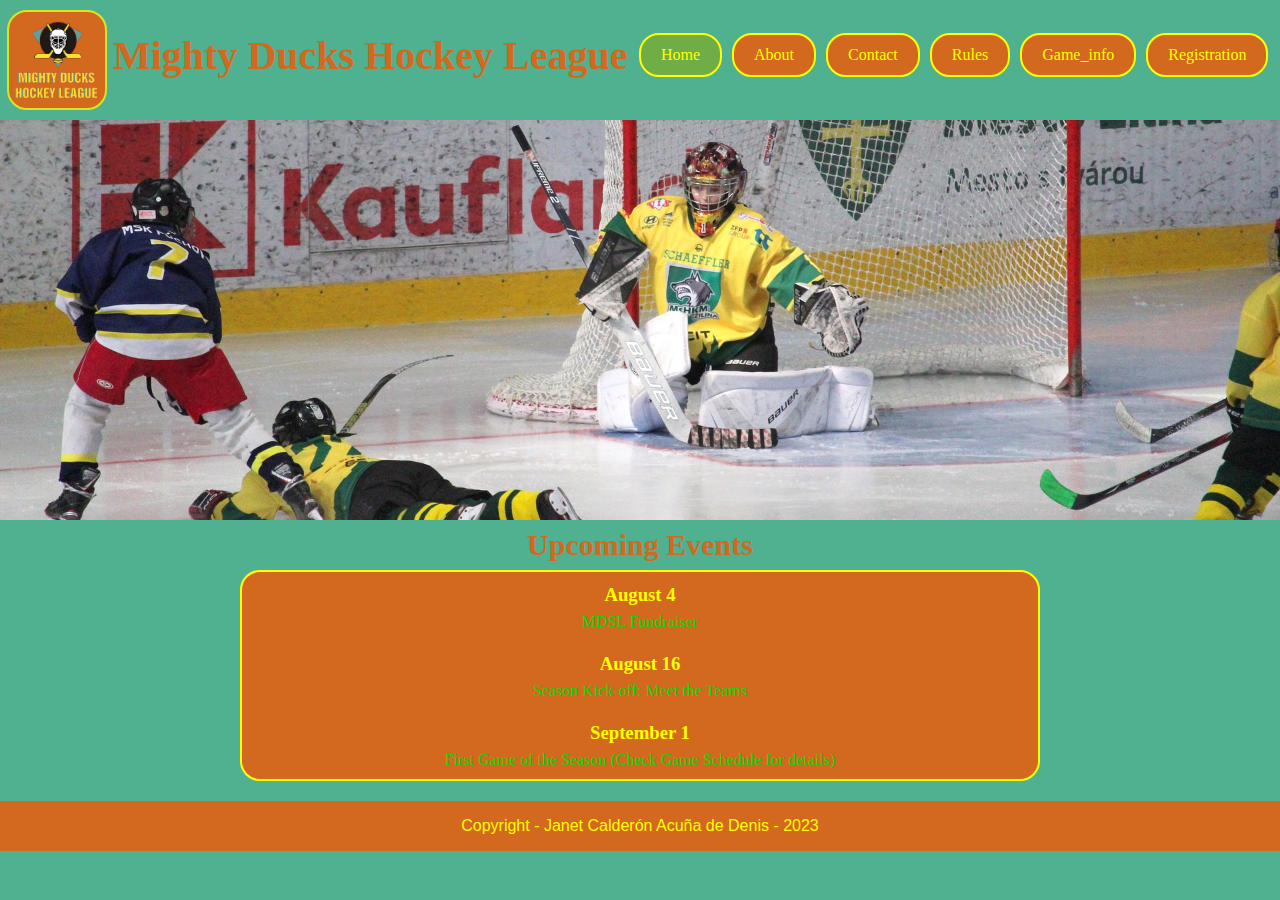
<file: index.html>
<!DOCTYPE html>
<html lang="en">

<head>
    <meta charset="UTF-8">
    <meta http-equiv="X-UA-Compatible" content="IE=edge">
    <meta name="viewport" content="width=device-width, initial-scale=1.0">
    <link href="https://cdn.jsdelivr.net/npm/bootstrap@5.3.0-alpha1/dist/css/bootstrap.min.css" rel="stylesheet" integrity="sha384-GLhlTQ8iRABdZLl6O3oVMWSktQOp6b7In1Zl3/Jr59b6EGGoI1aFkw7cmDA6j6gD" crossorigin="anonymous">
    <link rel="stylesheet" href="styles/stylepropio.css">
    <title>Home</title>
</head>

<body>
    <header>
        <nav>
            <figure>
                <img class="logo" src="./img/Logo_Mighty_ducks-01.png" alt="logo">
            </figure>
            <h1>Mighty Ducks Hockey League</h1>
            <div class="viñeta">
                <a class="active home" href="#">Home</a>
                <a class="about" href="./about.html">About</a>
                <a class="contact" href="./contact.html">Contact</a>
                <a class="rules" href="./rules.html">Rules</a>
                <a class="game" href="game_info.html">Game_info</a>
                <a class="registration" href="./registration.html">Registration</a>
            </div>
        </nav>
    </header>
    <figure class="banner">
    </figure>
    <main>
        <section>
            <h2 class="h2cont">Upcoming Events</h2>
            <div class="contenido">
                <h3 class="cont">August 4</h3>
                <p class="pcont">MDSL Fundraiser</p>

                <h3 class="cont">August 16</h3>
                <p class="pcont">Season Kick-off: Meet the Teams</p>

                <h3 class="cont">September 1</h3>
                <p class="pcont">First Game of the Season (Check Game Schedule for details)</p>
            </div>
        </section>
    </main>
    <footer>
        <div>
            <p> Copyright - Janet Calderón Acuña de Denis - 2023</p>
        </div>
    </footer>
    <script src="https://cdn.jsdelivr.net/npm/bootstrap@5.3.0-alpha1/dist/js/bootstrap.bundle.min.js" integrity="sha384-w76AqPfDkMBDXo30jS1Sgez6pr3x5MlQ1ZAGC+nuZB+EYdgRZgiwxhTBTkF7CXvN" crossorigin="anonymous"></script>
</body>

</html>
</file>
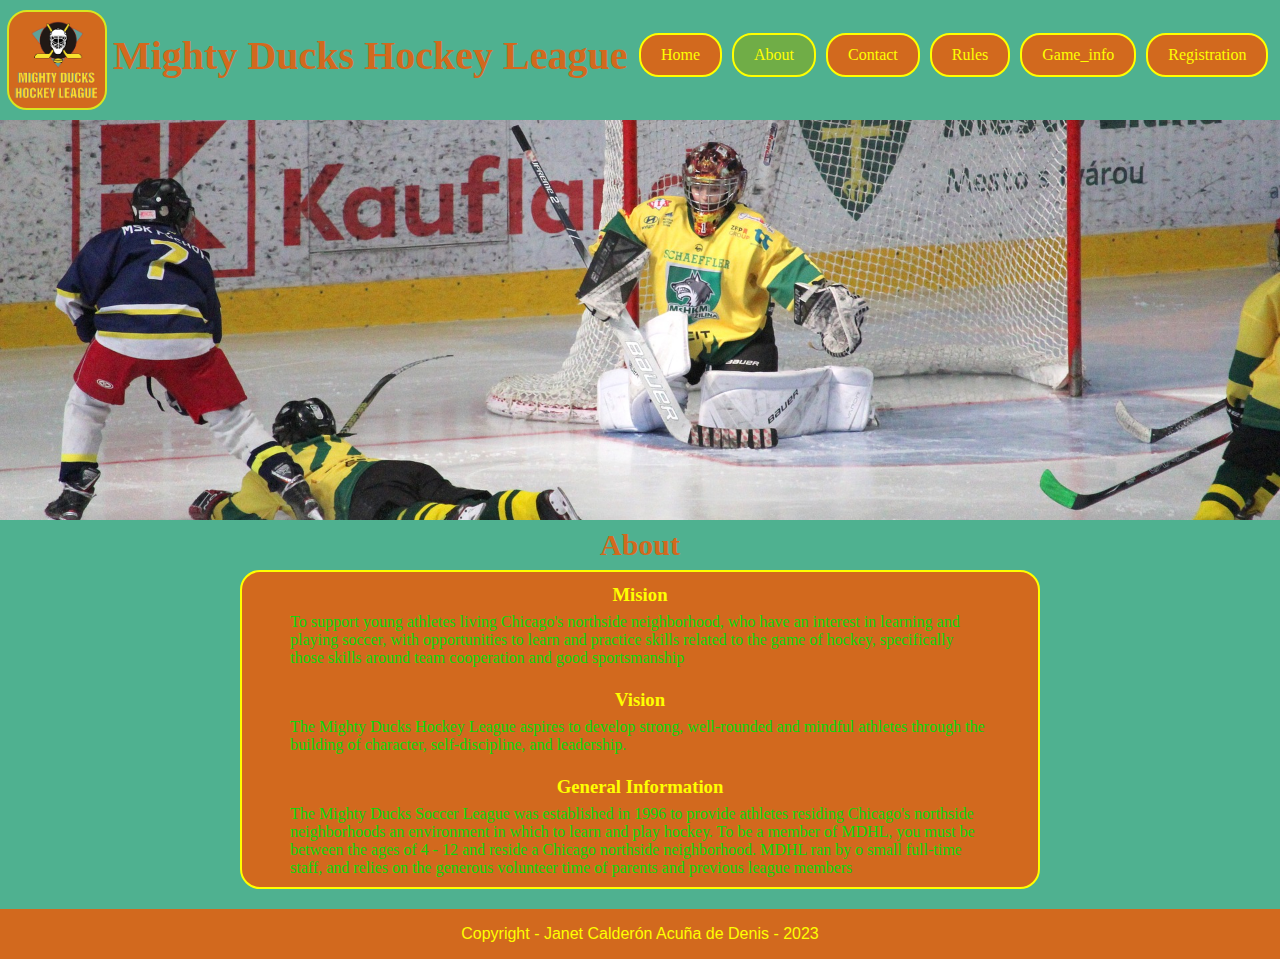
<file: about.html>
<!DOCTYPE html>
<html lang="en">

<head>
    <meta charset="UTF-8">
    <meta http-equiv="X-UA-Compatible" content="IE=edge">
    <meta name="viewport" content="width=device-width, initial-scale=1.0">
    <link href="https://cdn.jsdelivr.net/npm/bootstrap@5.3.0-alpha1/dist/css/bootstrap.min.css" rel="stylesheet" integrity="sha384-GLhlTQ8iRABdZLl6O3oVMWSktQOp6b7In1Zl3/Jr59b6EGGoI1aFkw7cmDA6j6gD" crossorigin="anonymous">
    <link rel="stylesheet" href="./styles/stylepropio.css">
    <title>About</title>
</head>

<body>
    <header>
        <nav>
            <figure>
                <img class="logo" src="./img/Logo_Mighty_ducks-01.png" alt="logo">
            </figure>
            <h1>Mighty Ducks Hockey League</h1>
            <div class="viñeta">
                <a class="home" href="./index.html">Home</a>
                <a class="active about" href="#">About</a>
                <a class="contact" href="./contact.html">Contact</a>
                <a class="rules" href="./rules.html">Rules</a>
                <a class="game" href="game_info.html">Game_info</a>
                <a class="registration" href="./registration.html">Registration</a>
            </div>
        </nav>
    </header>
    <figure class="banner">
    </figure>
    <main>
        <section>
            <h2 class="h2cont">About</h2>
            <div class="contenido2">
                <h3 class="cont2">Mision</h3>
                <p class="pcont2">To support young athletes living Chicago's northside neighborhood, who have an
                    interest in
                    learning and playing soccer, with opportunities to learn and practice skills related to the game of
                    hockey, specifically those skills around team cooperation and good sportsmanship</p>
                <h3 class="cont2">Vision</h3>
                <p class="pcont2">The Mighty Ducks Hockey League aspires to develop strong, well-rounded and mindful
                    athletes
                    through the building of character, self-discipline, and leadership.</p>
                <h3 class="cont2">General Information</h3>
                <p class="pcont2">The Mighty Ducks Soccer League was established in 1996 to provide athletes residing
                    Chicago's northside neighborhoods an environment in which to learn and play hockey. To be a
                    member of MDHL, you must be between the ages of 4 - 12 and reside a Chicago northside
                    neighborhood. MDHL ran by o small full-time staff, and relies on the generous volunteer time of
                    parents and previous league members</p>
            </div>
        </section>
    </main>
    <footer>
        <div>
            <p> Copyright - Janet Calderón Acuña de Denis - 2023</p>
        </div>
    </footer>
    <script src="https://cdn.jsdelivr.net/npm/bootstrap@5.3.0-alpha1/dist/js/bootstrap.bundle.min.js" integrity="sha384-w76AqPfDkMBDXo30jS1Sgez6pr3x5MlQ1ZAGC+nuZB+EYdgRZgiwxhTBTkF7CXvN" crossorigin="anonymous"></script>
</body>

</html>
</file>
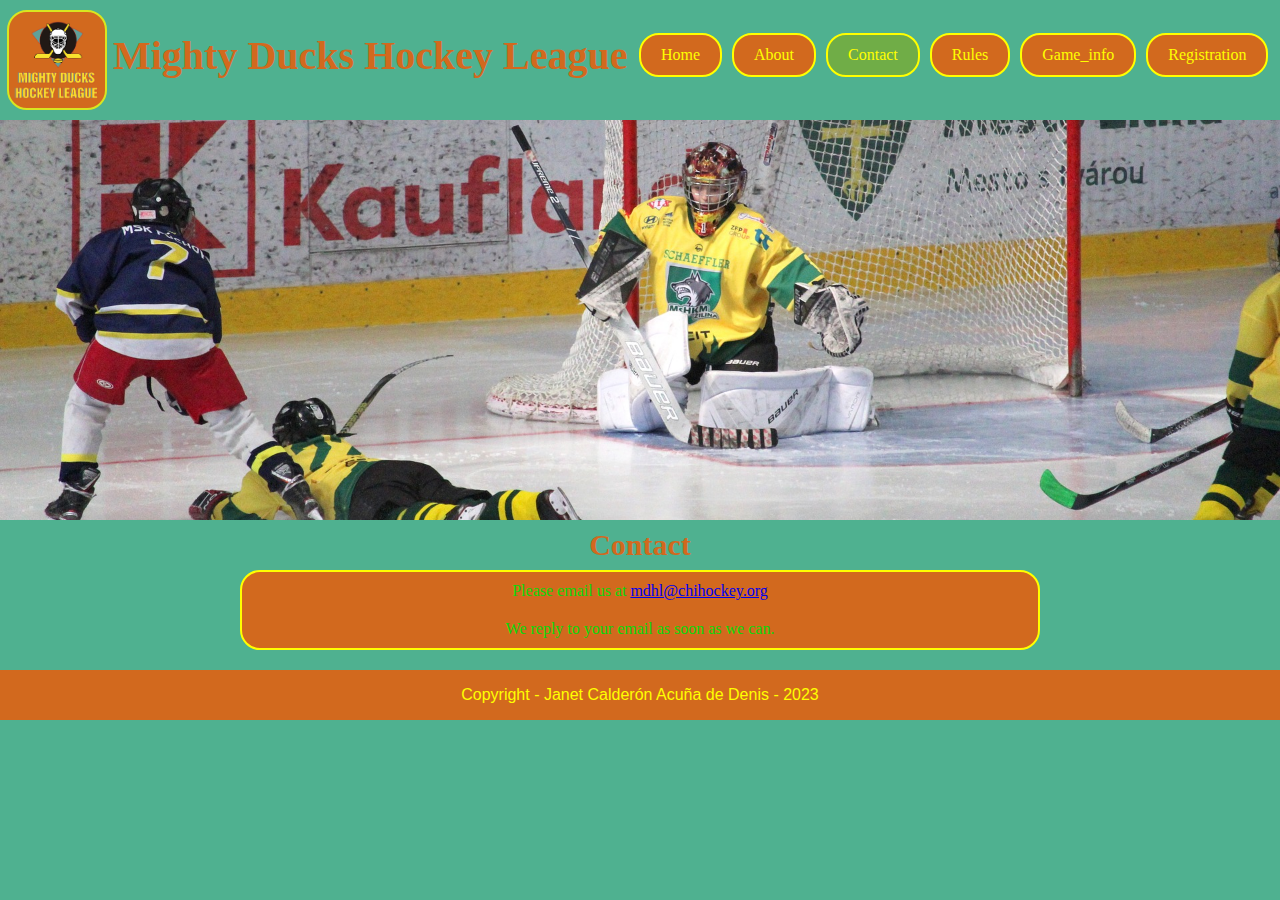
<file: contact.html>
<!DOCTYPE html>
<html lang="en">

<head>
    <meta charset="UTF-8">
    <meta http-equiv="X-UA-Compatible" content="IE=edge">
    <meta name="viewport" content="width=device-width, initial-scale=1.0">
    <link href="https://cdn.jsdelivr.net/npm/bootstrap@5.3.0-alpha1/dist/css/bootstrap.min.css" rel="stylesheet" integrity="sha384-GLhlTQ8iRABdZLl6O3oVMWSktQOp6b7In1Zl3/Jr59b6EGGoI1aFkw7cmDA6j6gD" crossorigin="anonymous">
    <link rel="stylesheet" href="./styles/stylepropio.css">
    <title>Contact</title>
</head>

<body>
    <header>
        <nav>
            <figure>
                <img class="logo" src="./img/Logo_Mighty_ducks-01.png" alt="logo">
            </figure>
            <h1>Mighty Ducks Hockey League</h1>
            <div class="viñeta">
                <a class="home" href="./index.html">Home</a>
                <a class="about" href="./about.html">About</a>
                <a class="active contact" href="#">Contact</a>
                <a class="rules" href="./rules.html">Rules</a>
                <a class="game" href="game_info.html">Game_info</a>
                <a class="registration" href="./registration.html">Registration</a>
            </div>
        </nav>
    </header>
    <figure class="banner">
    </figure>
    <main>
        <section>
            <h2 class="h2cont">Contact</h2>
            <div class="contenido3">
                <p class="pcont3">Please email us at <a class="email" href="mdhl@chihockey.org"> mdhl@chihockey.org</a>
                </p>
                <p class="pcont3">We reply to your email as soon as we can.</p>
            </div>
        </section>
    </main>
    <footer>
        <div>
            <p> Copyright - Janet Calderón Acuña de Denis - 2023</p>
        </div>
    </footer>
    <script src="https://cdn.jsdelivr.net/npm/bootstrap@5.3.0-alpha1/dist/js/bootstrap.bundle.min.js" integrity="sha384-w76AqPfDkMBDXo30jS1Sgez6pr3x5MlQ1ZAGC+nuZB+EYdgRZgiwxhTBTkF7CXvN" crossorigin="anonymous"></script>
</body>

</html>
</file>
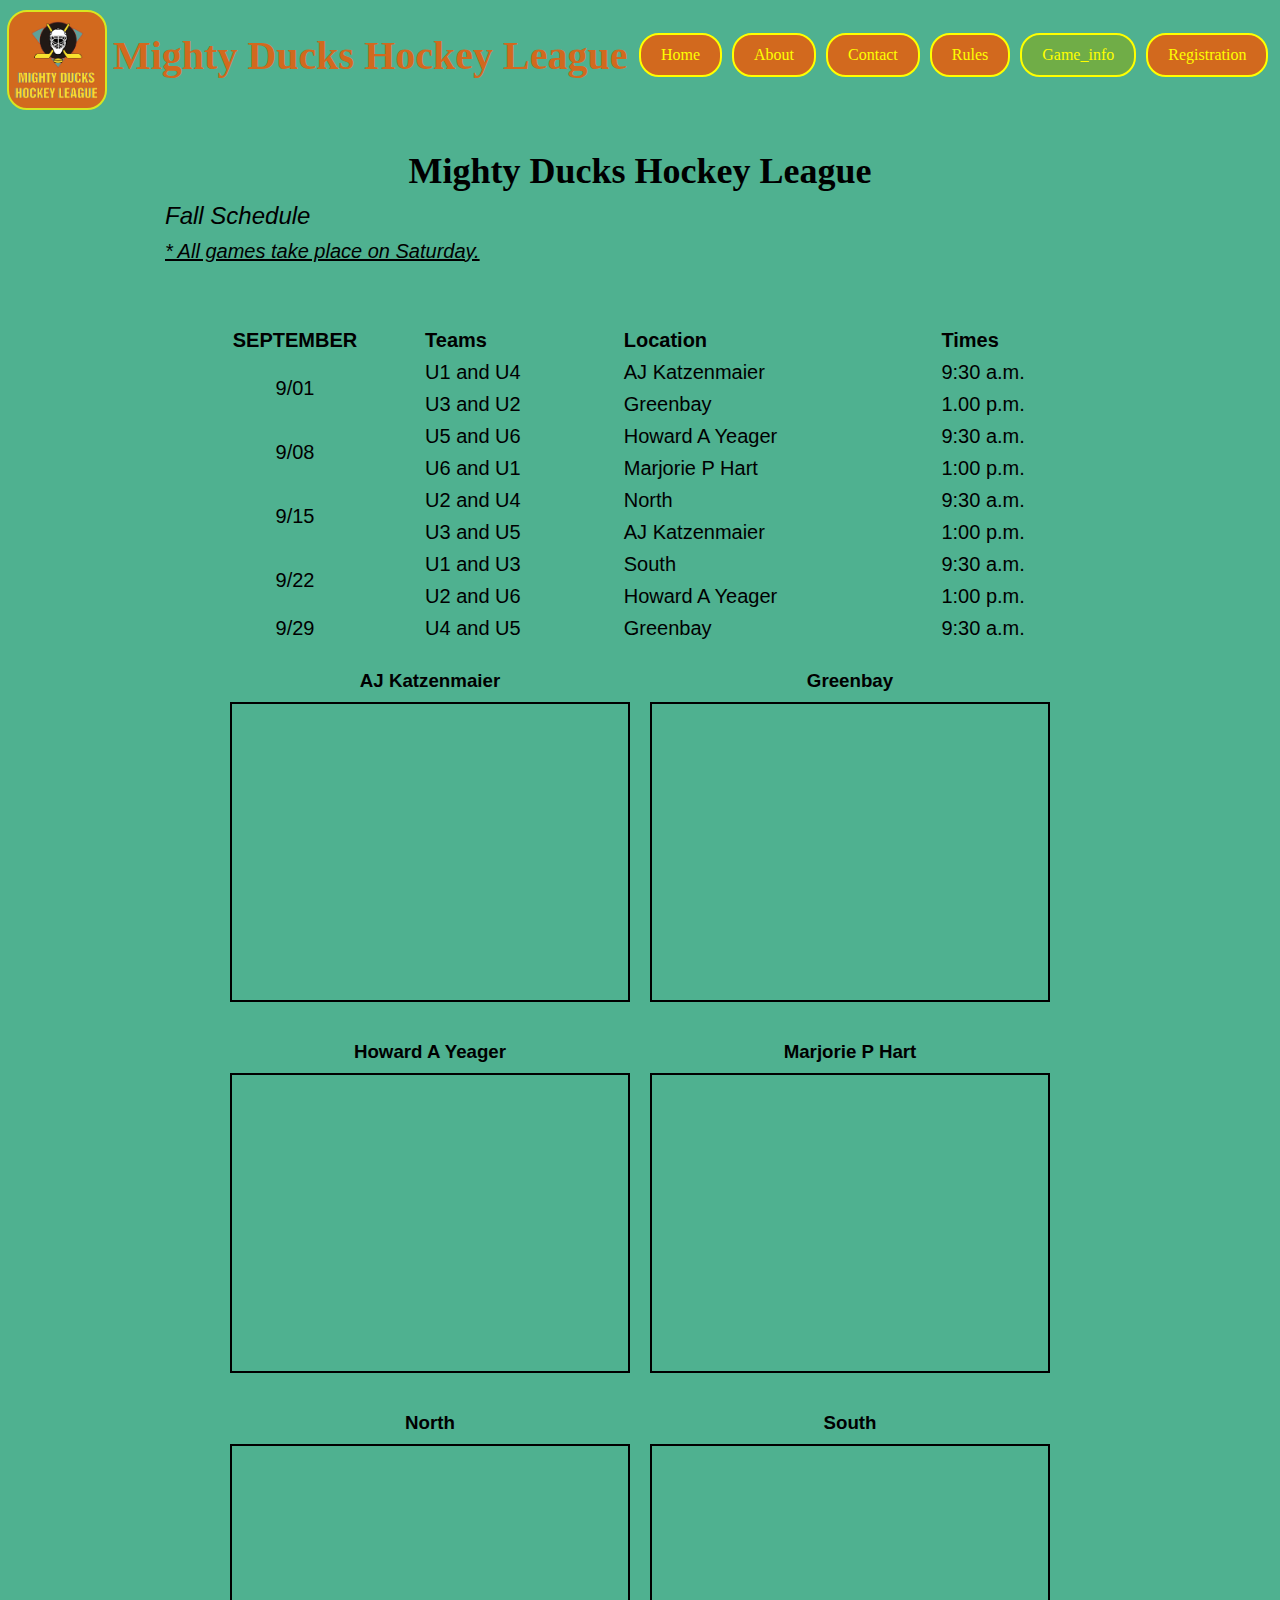
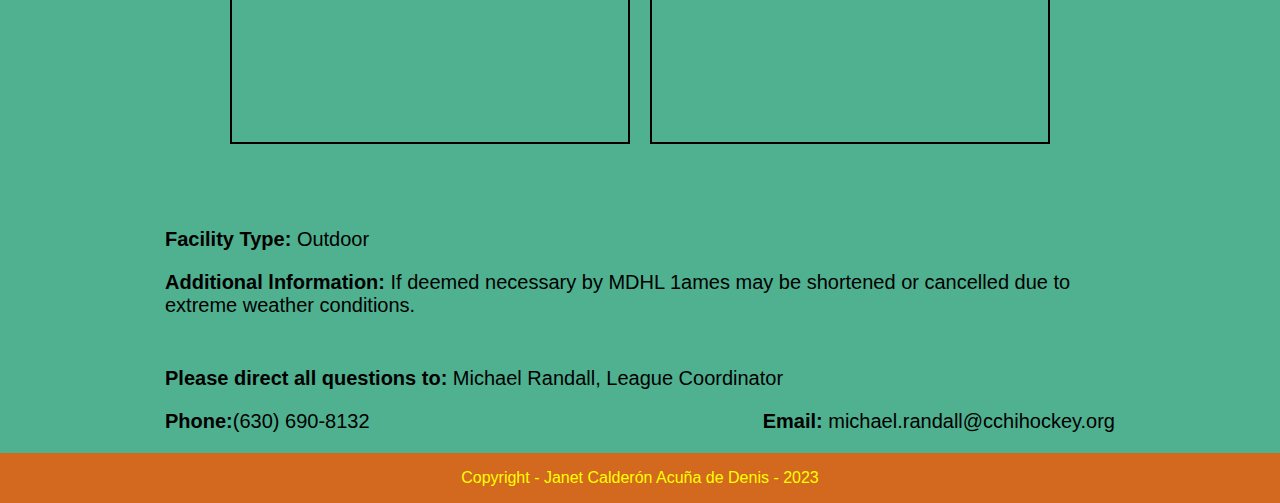
<file: game_info.html>
<!DOCTYPE html>
<html lang="en">

<head>
    <meta charset="UTF-8">
    <meta http-equiv="X-UA-Compatible" content="IE=edge">
    <meta name="viewport" content="width=device-width, initial-scale=1.0">
    <link href="https://cdn.jsdelivr.net/npm/bootstrap@5.3.0-alpha1/dist/css/bootstrap.min.css" rel="stylesheet"
        integrity="sha384-GLhlTQ8iRABdZLl6O3oVMWSktQOp6b7In1Zl3/Jr59b6EGGoI1aFkw7cmDA6j6gD" crossorigin="anonymous">
    <link rel="stylesheet" href="./styles/stylepropio.css">
    <title>Game Information</title>
</head>

<body>
    <header>
        <nav>
            <figure>
                <img class="logo" src="./img/Logo_Mighty_ducks-01.png" alt="logo">
            </figure>
            <h1>Mighty Ducks Hockey League</h1>
            <div class="viñeta">
                <a class="home" href="./index.html">Home</a>
                <a class="about" href="./about.html">About</a>
                <a class="contact" href="./contact.html">Contact</a>
                <a class="rules" href="./rules.html">Rules</a>
                <a class="active game" href="#">Game_info</a>
                <a class="registration" href="./registration.html">Registration</a>
            </div>
        </nav>
    </header>
    <main>
        <section class="sgame">
            <div class="encabezado">
                <h2 class="titulo2">Mighty Ducks Hockey League</h2>
                <div class="intro2">
                    <p class="pintro2">Fall Schedule</p>
                    <p class="pintro3">* All games take place on Saturday.</p>
                </div>
            </div>
            <div class="tab">
                <table>
                    <thead>
                        <tr>
                            <th class="mes">SEPTEMBER</th>
                            <th>Teams</th>
                            <th>Location</th>
                            <th>Times</th>
                        </tr>
                    </thead>
                    <tbody>
                        <tr>
                            <td class="fecha" rowspan="2">9/01</td>
                            <td>U1 and U4</td>
                            <td>AJ Katzenmaier</td>
                            <td>9:30 a.m.</td>
                        </tr>
                        <tr>
                            <td>U3 and U2</td>
                            <td>Greenbay</td>
                            <td>1.00 p.m.</td>
                        </tr>
                        <tr>
                            <td class="fecha" rowspan="2">9/08</td>
                            <td>U5 and U6</td>
                            <td>Howard A Yeager</td>
                            <td>9:30 a.m.</td>
                        </tr>
                        <tr>
                            <td>U6 and U1</td>
                            <td>Marjorie P Hart</td>
                            <td>1:00 p.m.</td>
                        </tr>
                        <tr>
                            <td class="fecha" rowspan="2">9/15</td>
                            <td>U2 and U4</td>
                            <td>North</td>
                            <td>9:30 a.m.</td>
                        </tr>
                        <tr>
                            <td>U3 and U5</td>
                            <td>AJ Katzenmaier</td>
                            <td>1:00 p.m.</td>
                        </tr>
                        <tr>
                            <td class="fecha" rowspan="2">9/22</td>
                            <td>U1 and U3</td>
                            <td>South</td>
                            <td>9:30 a.m.</td>
                        </tr>
                        <tr>
                            <td>U2 and U6</td>
                            <td>Howard A Yeager</td>
                            <td>1:00 p.m.</td>
                        </tr>
                        <tr>
                            <td class="fecha">9/29</td>
                            <td>U4 and U5</td>
                            <td>Greenbay</td>
                            <td>9:30 a.m.</td>
                        </tr>
                    </tbody>
                </table>
            </div>
            <div class="map">
                <div>
                    <h3 class="hmap">AJ Katzenmaier</h3>
                    <iframe
                        src="https://www.google.com/maps/embed?pb=!1m18!1m12!1m3!1d2949.7804581651267!2d-87.86499328501056!3d42.325881145252744!2m3!1f0!2f0!3f0!3m2!1i1024!2i768!4f13.1!3m3!1m2!1s0x880f932fbc6ba7cd%3A0xcf2bbe275c6da815!2sAJ%20Katzenmaier%20Academy!5e0!3m2!1ses-419!2sar!4v1676981065320!5m2!1ses-419!2sar"
                        allowfullscreen="" loading="lazy" referrerpolicy="no-referrer-when-downgrade">
                    </iframe>
                </div>
                <div>
                    <h3 class="hmap">Greenbay</h3>
                    <iframe
                        src="https://www.google.com/maps/embed?pb=!1m18!1m12!1m3!1d2950.010418154199!2d-87.87107038501074!3d42.32097654556235!2m3!1f0!2f0!3f0!3m2!1i1024!2i768!4f13.1!3m3!1m2!1s0x880f933bce5af881%3A0x740a7a7d548adce1!2sGreen%20Bay%20School%20(Pre-K)!5e0!3m2!1ses-419!2sar!4v1676981625107!5m2!1ses-419!2sar"
                        allowfullscreen="" loading="lazy" referrerpolicy="no-referrer-when-downgrade">
                    </iframe>
                </div>
                <div>
                    <h3 class="hmap">Howard A Yeager</h3>
                    <iframe
                        src="https://www.google.com/maps/embed?pb=!1m18!1m12!1m3!1d2950.270062631387!2d-87.85606978454513!3d42.3154382791899!2m3!1f0!2f0!3f0!3m2!1i1024!2i768!4f13.1!3m3!1m2!1s0x880feccac26b07c5%3A0x8b51fa5d6efe771a!2sHoward%20A.%20Yeager%20School%20(PREK-K)!5e0!3m2!1ses-419!2sar!4v1676981512350!5m2!1ses-419!2sar"
                        allowfullscreen="" loading="lazy" referrerpolicy="no-referrer-when-downgrade">
                    </iframe>
                </div>
                <div>
                    <h3 class="hmap">Marjorie P Hart</h3>
                    <iframe
                        src="https://www.google.com/maps/embed?pb=!1m18!1m12!1m3!1d2949.7196175987524!2d-87.84787658454474!3d42.327178679189174!2m3!1f0!2f0!3f0!3m2!1i1024!2i768!4f13.1!3m3!1m2!1s0x880fecd0628e1bb5%3A0x9a4d5f9aafd42e02!2sMarjorie%20P%20Hart%20School!5e0!3m2!1ses-419!2sar!4v1676981706282!5m2!1ses-419!2sar"
                        allowfullscreen="" loading="lazy" referrerpolicy="no-referrer-when-downgrade">
                    </iframe>
                </div>
                <div>
                    <h3 class="hmap">North</h3>
                    <iframe
                        src="https://www.google.com/maps/embed?pb=!1m18!1m12!1m3!1d2949.661914125674!2d-87.8551134845447!3d42.32840927918901!2m3!1f0!2f0!3f0!3m2!1i1024!2i768!4f13.1!3m3!1m2!1s0x880fecd3085aa3bd%3A0x54f2728b0f77d756!2sNorth%20Chicago%20Community%20High%20School!5e0!3m2!1ses-419!2sar!4v1676981759126!5m2!1ses-419!2sar"
                        allowfullscreen="" loading="lazy" referrerpolicy="no-referrer-when-downgrade">
                    </iframe>
                </div>
                <div>
                    <h3 class="hmap">South</h3>
                    <iframe
                        src="https://www.google.com/maps/embed?pb=!1m18!1m12!1m3!1d23601.5497367027!2d-87.87418987190864!3d42.31706680526486!2m3!1f0!2f0!3f0!3m2!1i1024!2i768!4f13.1!3m3!1m2!1s0x880feccac2135a21%3A0x8ce88e90b96bbec1!2sSouth%20Elementary%20School%20(K-5)!5e0!3m2!1ses-419!2sar!4v1676981904231!5m2!1ses-419!2sar"
                        allowfullscreen="" loading="lazy" referrerpolicy="no-referrer-when-downgrade">
                    </iframe>
                </div>
            </div>
            <div class="adic1">
                <p class="padic1"><span class="negrita">Facility Type:</span> Outdoor</p>
                <p class="padic2"><span class="negrita"> Additional lnformation:</span> If deemed necessary by MDHL
                    1ames may be shortened or cancelled due to
                    extreme weather conditions.</p>
                <p class="padic3"><span class="negrita">Please direct all questions to:</span> Michael Randall, League
                    Coordinator</p>
            </div>
            <div class="adic2">
                <p class="pad1"><span class="negrita">Phone:</span>(630) 690-8132</p>
                <p class="pad2"><span class="negrita">Email:</span> michael.randall@cchihockey.org</p>
            </div>
        </section>
    </main>
    <footer>
        <div>
            <p> Copyright - Janet Calderón Acuña de Denis - 2023</p>
        </div>
    </footer>
    <script src="https://cdn.jsdelivr.net/npm/bootstrap@5.3.0-alpha1/dist/js/bootstrap.bundle.min.js"
        integrity="sha384-w76AqPfDkMBDXo30jS1Sgez6pr3x5MlQ1ZAGC+nuZB+EYdgRZgiwxhTBTkF7CXvN"
        crossorigin="anonymous"></script>
</body>

</html>
</file>
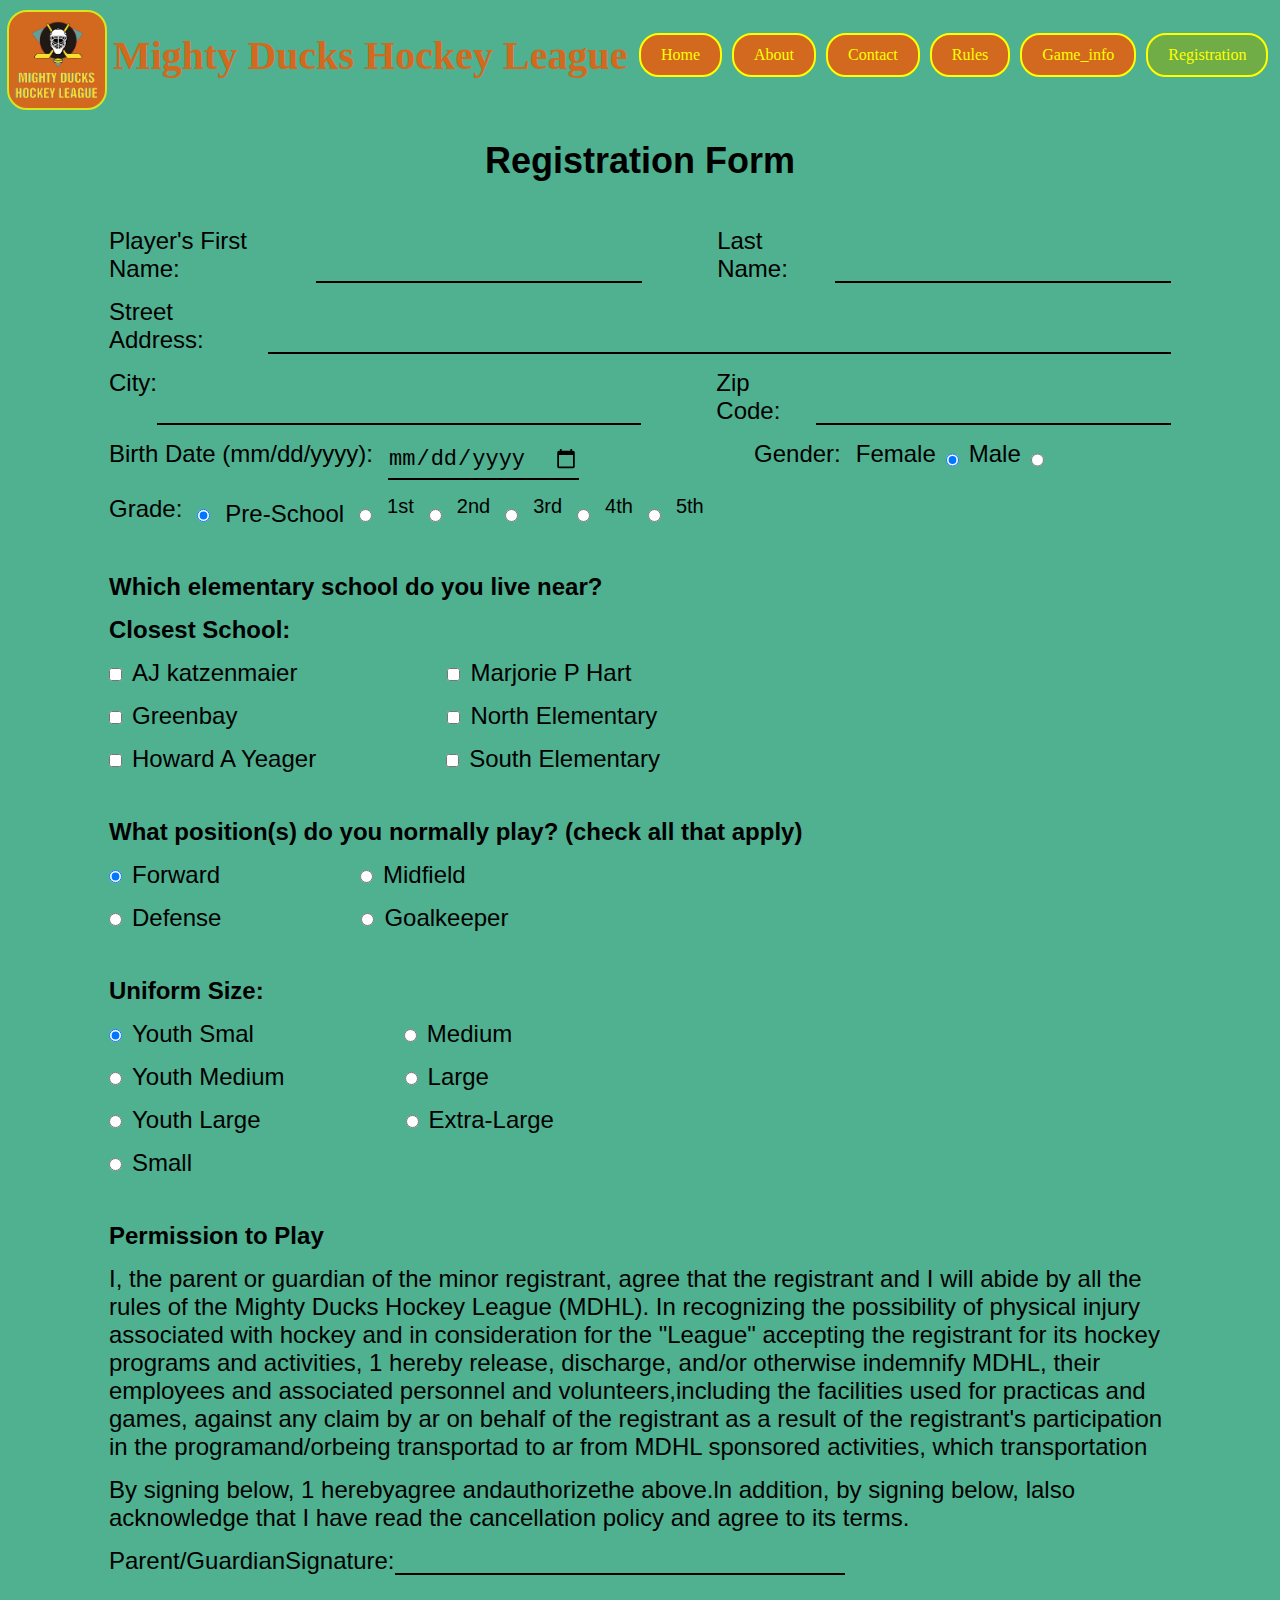
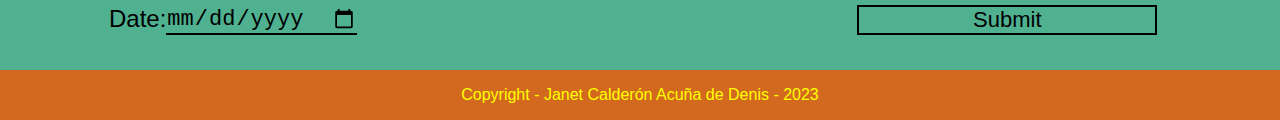
<file: registration.html>
<!DOCTYPE html>
<html lang="en">

<head>
    <meta charset="UTF-8">
    <meta http-equiv="X-UA-Compatible" content="IE=edge">
    <meta name="viewport" content="width=device-width, initial-scale=1.0">
    <link href="https://cdn.jsdelivr.net/npm/bootstrap@5.3.0-alpha1/dist/css/bootstrap.min.css" rel="stylesheet"
        integrity="sha384-GLhlTQ8iRABdZLl6O3oVMWSktQOp6b7In1Zl3/Jr59b6EGGoI1aFkw7cmDA6j6gD" crossorigin="anonymous">
    <link rel="stylesheet" href="./styles/stylepropio.css">
    <title>Registration Form</title>
</head>

<body>
    <header>
        <nav>
            <figure>
                <img class="logo" src="./img/Logo_Mighty_ducks-01.png" alt="logo">
            </figure>
            <h1>Mighty Ducks Hockey League</h1>
            <div class="viñeta">
                <a class="home" href="./index.html">Home</a>
                <a class="about" href="./about.html">About</a>
                <a class="contact" href="./contact.html">Contact</a>
                <a class="rules" href="./rules.html">Rules</a>
                <a class="game" href="game_info.html">Game_info</a>
                <a class="active registration" href="#">Registration</a>
            </div>
        </nav>
    </header>
    <main>
        <section class="sregist">
            <h2 class="hreg">Registration Form</h2>
            <form action="show_data.html" method="get">
                <div class="f1">
                    <label for="name">Player's First Name:</label>
                    <input type="text" name="name" id="name">
                    <label for="lastname">Last Name:</label>
                    <input type="text" name="lastname" id="lastname">
                </div>
                <div class="f2">
                    <label for="city">Street Address:</label>
                    <input type="text" name="address" id="address">
                </div>
                <div class="f3">
                    <label for="city">City:</label>
                    <input type="text" name="city" id="city">
                    <label for="zcode">Zip Code:</label>
                    <input type="text" name="zcode" id="zcode">
                </div>
                <div class="f4">
                    <label for="birth">Birth Date (mm/dd/yyyy):</label>
                    <input type="date" name="birth" id="birth">
                    <div class="f4_2">
                        <p class="pf4"> Gender:</p>
                        <label for="female">Female</label>
                        <input type="radio" id="female" name="gender" value="female" checked>
                        <label for="male">Male</label>
                        <input type="radio" id="male" name="gender" value="male">
                    </div>
                </div>
                <div class="f5">
                    <p class="pf5">Grade:</p>
                    <div class="f5_1">
                        <input type="radio" id="pre-school" name="grade" value="pre-school" checked>
                        <label for="pre-school">Pre-School</label>
                        <input type="radio" id="first" name="grade" value="first">
                        <label for="first"><sup>1st</sup></label>
                        <input type="radio" id="second" name="grade" value="second">
                        <label for="second"><sup>2nd</sup></label>
                        <input type="radio" id="third" name="grade" value="third">
                        <label for="third"><sup>3rd</sup></label>
                        <input type="radio" id="room" name="grade" value="room">
                        <label for="room"><sup>4th</sup></label>
                        <input type="radio" id="fifth" name="grade" value="fifth">
                        <label for="fifth"><sup>5th</sup></label>
                    </div>
                </div>
                <div class="f6">
                    <p class="pf6"> Which elementary school do you live near?</p>
                    <p class="pf6">Closest School:</p>
                    <div class="f6_1">
                        <input type="checkbox" id="aj-katzenmaier" name="aj-katzenmaier">
                        <label for="aj-katzenmaier">AJ katzenmaier</label>
                        <input type="checkbox" id="marjorie-phart" name="marjorie-phart">
                        <label for="marjorie-phart">Marjorie P Hart</label>
                    </div>
                    <div class="f6_2">
                        <input type="checkbox" id="greenbay" name="greenbay">
                        <label for="greenbay">Greenbay</label>
                        <input type="checkbox" id="north-elementary" name="north-elementary">
                        <label for="north-elementary">North Elementary</label>
                    </div>
                    <div class="f6_3">
                        <input type="checkbox" id="howard-ayeager" name="howard-ayeager">
                        <label for="howard-ayeager">Howard A Yeager</label>
                        <input type="checkbox" id="south-elementary" name="south-elementary">
                        <label for="south-elementary">South Elementary</label>
                    </div>
                </div>
                <div class="f7">
                    <p class="pf7">What position(s) do you normally play? (check all that apply)</p>
                    <div class="f7_1">
                        <input type="radio" id="forward" name="position" value="forward" checked>
                        <label for="forward">Forward</label>
                        <input type="radio" id="midfield" name="position" value="midfield">
                        <label for="midfield">Midfield</label>
                    </div>
                    <div class="f7_2">
                        <input type="radio" id="defense" name="position" value="defense">
                        <label for="defense">Defense</label>
                        <input type="radio" id="goalkeeper" name="position" value="goalkeeper">
                        <label for="goalkeeper">Goalkeeper</label>
                    </div>
                </div>
                <div class="f8">
                    <p class="pf8">Uniform Size:</p>
                    <div class="f8_1">
                        <input type="radio" id="youth-smal" name="size" value="youth-smal" checked>
                        <label for="youth-smal">Youth Smal</label>
                        <input type="radio" id="medium" name="size" value="medium">
                        <label for="medium">Medium</label>
                    </div>
                    <div class="f8_2">
                        <input type="radio" id="youth-medium" name="size" value="youth-medium">
                        <label for="youth-medium">Youth Medium</label>
                        <input type="radio" id="large" name="size" value="large">
                        <label for="large">Large</label>
                    </div>
                    <div class="f8_3">
                        <input type="radio" id="youth-large" name="size" value="youth-large">
                        <label for="youth-large">Youth Large</label>
                        <input type="radio" id="extra-large" name="size" value="extra-large">
                        <label for="extra-large">Extra-Large</label>
                    </div>
                    <div class="f8_4">
                        <input type="radio" id="small" name="size" value="small">
                        <label for="small">Small</label>
                    </div>
                </div>
                <div class="f9">
                    <p class="pf9">Permission to Play</p>
                    <p class="pf9_1">I, the parent or guardian of the minor registrant, agree that the registrant and I
                        will abide by all
                        the
                        rules of the Mighty Ducks Hockey League (MDHL). In recognizing the possibility of physical
                        injury
                        associated
                        with hockey and in consideration for the "League" accepting the registrant for its hockey
                        programs
                        and
                        activities, 1 hereby release, discharge, and/or otherwise indemnify MDHL, their employees and
                        associated
                        personnel and volunteers,including the facilities used for practicas and games, against any
                        claim by
                        ar on
                        behalf of the registrant as a result of the registrant's participation in the programand/orbeing
                        transportad
                        to ar from MDHL sponsored activities, which transportation </p>
                    <p class="pf9_1">By signing below, 1 herebyagree andauthorizethe above.ln addition, by signing below, lalso
                        acknowledge that I
                        have read the cancellation policy and agree to its terms.</p>
                    <div class="f9_1">
                        <label for="parent">Parent/GuardianSignature:</label>
                        <input type="text" name="parent" id="parent">
                    </div>
                    <div class="f9_2">
                        <label for="date">Date:</label>
                        <input type="date" id="date" name="date">
                        <input class="submit" type="submit" value="Submit">
                    </div>
                </div>

            </form>
        </section>
    </main>
    <footer>
        <div>
            <p> Copyright - Janet Calderón Acuña de Denis - 2023</p>
        </div>
    </footer>
    <script src="https://cdn.jsdelivr.net/npm/bootstrap@5.3.0-alpha1/dist/js/bootstrap.bundle.min.js"
        integrity="sha384-w76AqPfDkMBDXo30jS1Sgez6pr3x5MlQ1ZAGC+nuZB+EYdgRZgiwxhTBTkF7CXvN"
        crossorigin="anonymous"></script>
</body>

</html>
</file>
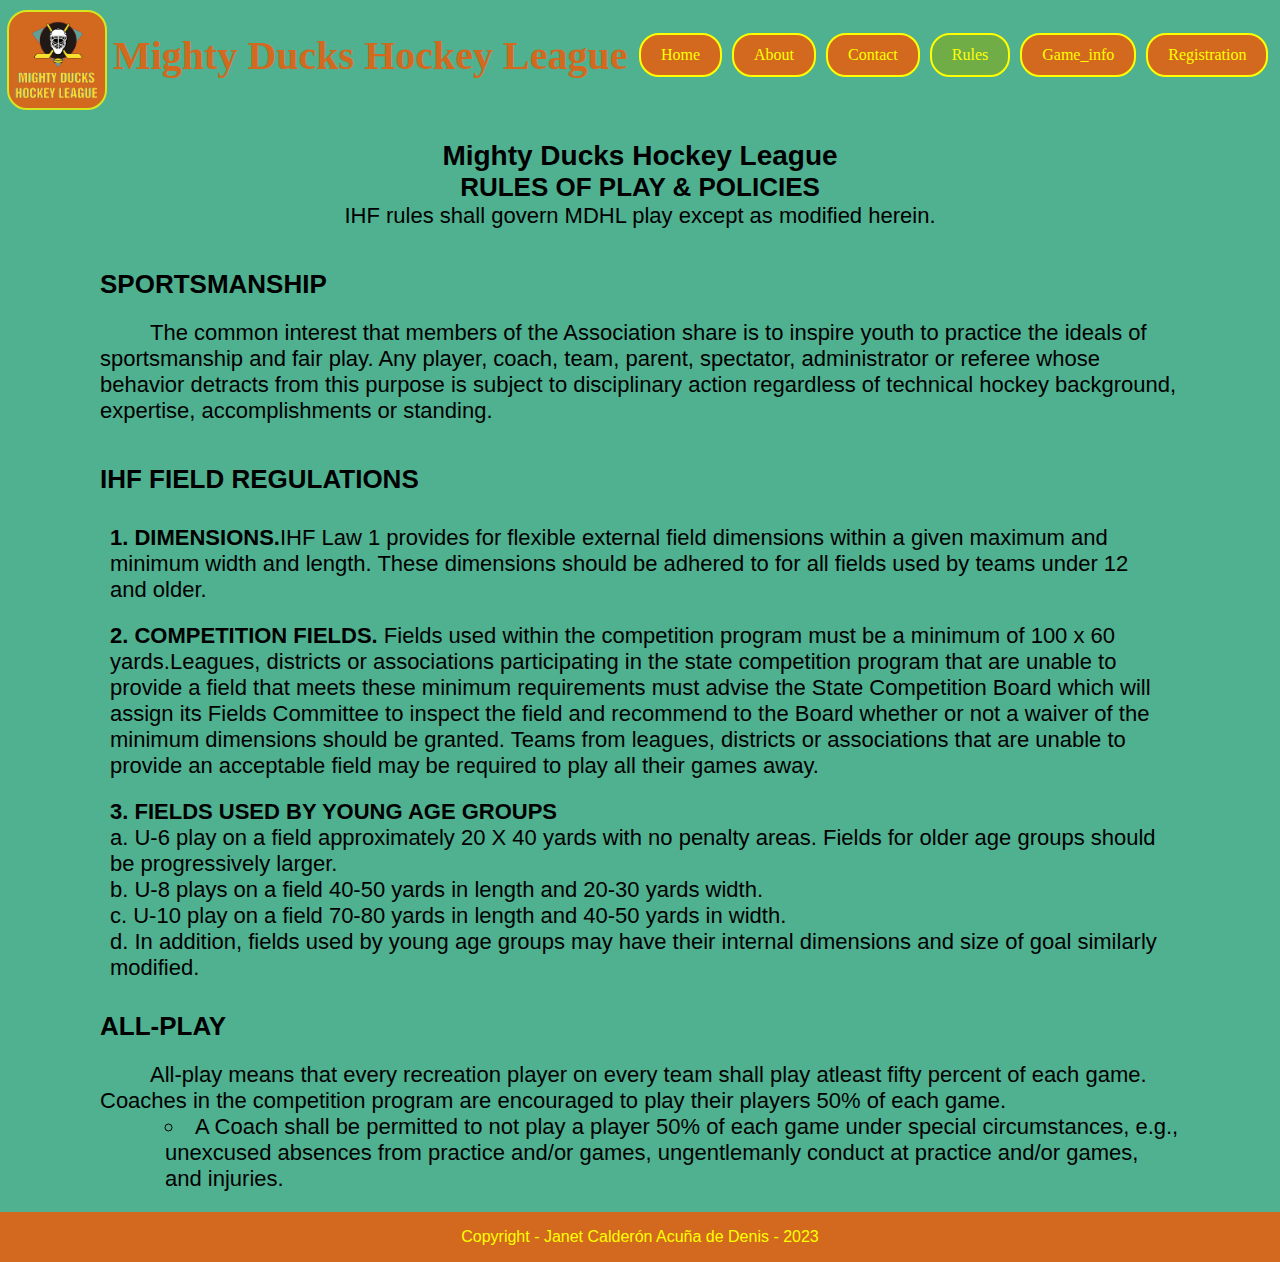
<file: rules.html>
<!DOCTYPE html>
<html lang="en">

<head>
    <meta charset="UTF-8">
    <meta http-equiv="X-UA-Compatible" content="IE=edge">
    <meta name="viewport" content="width=device-width, initial-scale=1.0">
    <link href="https://cdn.jsdelivr.net/npm/bootstrap@5.3.0-alpha1/dist/css/bootstrap.min.css" rel="stylesheet" integrity="sha384-GLhlTQ8iRABdZLl6O3oVMWSktQOp6b7In1Zl3/Jr59b6EGGoI1aFkw7cmDA6j6gD" crossorigin="anonymous">
    <link rel="stylesheet" href="./styles/stylepropio.css">
    <title>Rules</title>
</head>

<body>
    <header>
        <nav>
            <figure>
                <img class="logo" src="./img/Logo_Mighty_ducks-01.png" alt="logo">
            </figure>
            <h1>Mighty Ducks Hockey League</h1>
            <div class="viñeta">
                <a class="home" href="./index.html">Home</a>
                <a class="about" href="./about.html">About</a>
                <a class="contact" href="./contact.html">Contact</a>
                <a class="active rules" href="#">Rules</a>
                <a class="game" href="game_info.html">Game_info</a>
                <a class="registration" href="./registration.html">Registration</a>
            </div>
        </nav>
    </header>
    <main>
        <section class="srules">
            <div class="encabezado">
                <h2 class="titulo">Mighty Ducks Hockey League</h2>
                <h2 class="subtitulo">RULES OF PLAY & POLICIES</h2>
                <p class="ptitulo">IHF rules shall govern MDHL play except as modified herein.</p>
            </div>
            <div class="intro">
                <h2 class="subtitulo">SPORTSMANSHIP</h2>
                <p class="pintro">The common interest that members of the Association share is to inspire youth to
                    practice the ideals of
                    sportsmanship and fair play. Any player, coach,
                    team, parent, spectator, administrator or referee whose behavior detracts from this purpose is
                    subject
                    to disciplinary action regardless of technical hockey
                    background, expertise, accomplishments or standing.</p>
            </div>
            <div class="reglamento">
                <h2 class="subtitulo">IHF FIELD REGULATIONS</h2>
                <ol class="rlist">
                    <li class="lnumeros">DIMENSIONS.<span>IHF Law 1 provides for flexible external field dimensions
                            within a given maximum and minimum width and length. These dimensions should be adhered to
                            for all fields used by teams under 12 and older.</span>
                    </li>
                    <li class="lnumeros">COMPETITION FIELDS.<span> Fields used within the competition program must be a
                            minimum of 100 x 60 yards.Leagues, districts or associations participating in the state
                            competition program that are unable to provide a field that meets these minimum requirements
                            must advise the State Competition Board which will assign its Fields Committee to inspect
                            the field and recommend to the Board whether or not a waiver of the minimum dimensions
                            should be granted. Teams from leagues, districts or associations that are unable to provide
                            an acceptable field may be required to play all their games away.</span>
                    </li>
                    <li class="diferente">FIELDS USED BY YOUNG AGE GROUPS
                        <ol class="letras">
                            <li>U-6 play on a field approximately 20 X 40 yards with no penalty areas. Fields
                                for older age groups should be progressively larger.
                            </li>
                            <li>U-8 plays on a field 40-50 yards in length and 20-30 yards width.
                            </li>
                            <li>U-10 play on a field 70-80 yards in length and 40-50 yards in width.
                            </li>
                            <li>In addition, fields used by young age groups may have their internal
                                dimensions and size of goal similarly modified.
                            </li>
                        </ol>
                    </li>
                </ol>
            </div>
            <div class="juego">
                <h2 class="subtitulo">ALL-PLAY</h2>
                <p class="pjuego">All-play means that every recreation player on every team shall play atleast
                    fifty percent of each game. Coaches in the competition program are encouraged
                    to play their players 50% of each game.</p>
                <ul class="circulo">
                    <li class="cir1">A Coach shall be permitted to not play a player 50% of each game under special
                        circumstances, e.g., unexcused absences from practice and/or games, ungentlemanly conduct at
                        practice and/or games, and injuries.
                    </li>
                </ul>
            </div>
        </section>
    </main>
    <footer>
        <div>
            <p> Copyright - Janet Calderón Acuña de Denis - 2023</p>
        </div>
    </footer>
    <script src="https://cdn.jsdelivr.net/npm/bootstrap@5.3.0-alpha1/dist/js/bootstrap.bundle.min.js" integrity="sha384-w76AqPfDkMBDXo30jS1Sgez6pr3x5MlQ1ZAGC+nuZB+EYdgRZgiwxhTBTkF7CXvN" crossorigin="anonymous"></script>
</body>

</html>
</file>
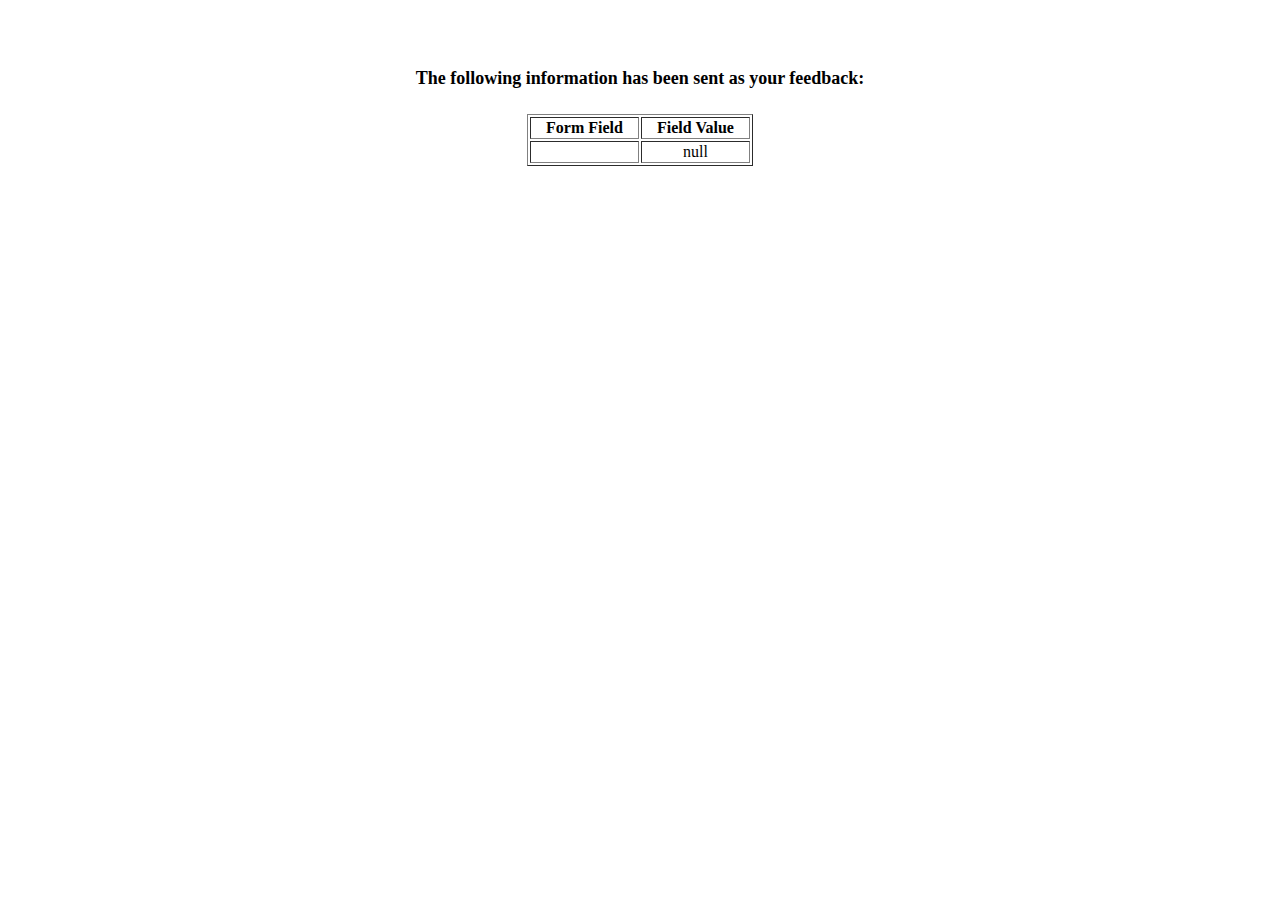
<file: show_data.html>
<!DOCTYPE html>
<html lang="en">
<head>
  <meta charset="UTF-8">
  <meta http-equiv="X-UA-Compatible" content="IE=edge">
  <meta name="viewport" content="width=device-width, initial-scale=1.0">
  <title>Feedback Sent</title>
</head>
<body>
  <p align=center>&nbsp;</p>
  <h1 align=center>
    <font size="+1">The following information has been sent as your
      feedback:</font>
  </h1>
    <table border="1" align=center width="226">
    <tr>
      <th align="center">Form Field</th>
      <th align="center">Field Value</th>
    </tr>

    <script language="javascript">
      var args = location.search.substr(1).split('&');
      for (var i = 0; i < args.length; ++i) {
        var parts = args[i].split('=');
        if (parts != null) {
          var field = parts[0];
          var value = parts[1];
          if (value == null) {
            value = "null"
          }
          else {
            value = '"' + unescape(value.replace(/\+/g, ' ')) + '"';
          }

          document.writeln('<tr><td align="center">' + field + '</td>');
          document.writeln('<td align="center">' + value + '</td></tr>');
        }
      }
    </script>

    <noscript>
      <tr>
        <td>
          <p>You need to turn on Javascript in your browser.</p>

          <p>In Microsoft Internet Explorer 4 or greater:</p>
          <ul>
            <li>From the "Tools" menu (in IE 4, it's the "View" menu), select "Internet Options".</li>
            <li>Click on the "Security" tab.</li>
            <li>Click on the "Custom Level" button. (In IE 4, select "Custom"
              and then click on "Settings...".)</li>
            <li>Under "Active scripting" make sure "Enable" is selected.</li>
          </ul>

          <p>In Netscape version 4 or greater:</p>
          <ul>
            <li>From the <b>Edit</b> menu, select <b>Preferences</b>.</li>
            <li>In the <b>Category</b> list on the left, click on the word "Advanced".</li>
            <li>In the panel on the right, make sure "Enable JavaScript" is checked.</li>
            <li>Click the <b>OK</b> button.</li>
          </ul>

        </td>
      </tr>
    </noscript>

  </table>
</body>

</html>
</file>
<file: styles/stylepropio.css>
*{
    margin: 0;
    padding: 0;
    box-sizing: border-box;
    
}
body{
    background-color: #4fb190;
    max-width: 100vw;
    min-height: 100vh;
}
nav{
    display: flex;
    flex-direction: row;
    flex-wrap: wrap;
    align-content: center;
    justify-content: space-evenly;
    align-items: center;
}
figure{
    display: flex;
    margin-top: 10px;
}
.logo{
    width: 100px;
    height: 100px;
    border: 2px solid #d8e620;
    background-color:chocolate;
    border-radius: 20px;
    object-fit: cover;
}   
h1{
    justify-content: center;
    color: chocolate;
    font-size: 40px;
    justify-content: center;
}
.viñeta{
    display: flex;
    flex-wrap: wrap;
    align-content: center;
    
}
.home,.about,.contact,.rules,.game,.registration{
    color: yellow;
    border: 2.5px solid yellow;
    background: chocolate;
    text-decoration: none;
    padding: 20px;
    margin: 5px;
    border-radius: 20px;
    height: 15px;
    display: flex;
    object-fit: cover;
    justify-content: center;
    align-items: center;
}
a:hover:not(:active){
    background-color: #756f6f;
}
.active{
    background-color: #70ad47;
}

.banner{
    background-image: url("../img/design1_image2.jpg");
    background-size: contain;
    height: 400px;
    background-position: center;
    background-repeat: no-repeat;
    background-size: cover;
    margin-top: 10px;
}

section{
    display: flex;
    justify-content: center;
    flex-direction: column;
    align-items: center;
}
.h2cont{
    color: chocolate;
    font-size: 30px;
    display: flex;
    justify-content: center;
    align-items: center;
    height: 50px;
}

.contenido,.contenido2,.contenido3{
    width: 800px;
    color: yellow;
    border: 2.5px solid yellow;
    background: chocolate;
    border-radius: 20px;
    display: flex;
    flex-direction: column;
    align-items: center;
    
}

.cont,.cont2{
    padding: 7px;
    margin-top: 5px;
}
.pcont,.pcont2,.pcont3{
    color: rgb(10, 216, 10);
    padding-bottom: 10px;
}
.contenido2>p{
    width: 700px;
}

.pcont3{
    margin-top: 10px;
}

.srules{
    font-family: Arial, Helvetica, sans-serif;
    font-size: 22px;
    display: flex;
    margin-top: 30px;
    margin-left: 100px;
    margin-right: 100px;
    margin-bottom: 20px;
}

.encabezado{
    display: flex;
    flex-direction: column;
    align-items: center;
    justify-content: center;
}
.titulo{
    font-size: 28px;
}
.subtitulo{
    font-size: 26px;
}

.intro,.reglamento{
    margin-top: 40px;
}
.pintro{
    margin-top: 20px;
    text-indent: 50px;
}

.rlist{
    margin-top: 20px;
    list-style-position: inside;
    font-weight: bold;
}
.lnumeros{
    padding: 10px; 
}
span{
    font-weight: 100;
}
.diferente{
    padding: 10px;
    font-family: 'Gill Sans', 'Gill Sans MT', Calibri, 'Trebuchet MS', sans-serif;

}
.letras{
    list-style-type: lower-alpha;
    font-family: Arial, Helvetica, sans-serif;
    font-weight: 100;
    
}

.juego{
    margin-top: 20px;
    list-style-position: inside;
}
.pjuego{
    margin-top: 20px;
    text-indent: 50px;
}
.circulo{
    list-style-type: circle;
    list-style-position: inside;
    
}
.cir1{
    margin-left: 65px;
}

.sgame{
    display: flex;
    flex-wrap: wrap;
    margin-top: 30px;
    margin-left: 100px;
    margin-right: 100px;
    margin-bottom: 20px;    
}

.titulo2{
    font-family: 'Times New Roman', Times, serif;
    font-size: 36px;
    margin-top: 10px;
    justify-content: center;
    align-items: center;
}
.intro2{
    width: 950px;
    font-family: Arial, Helvetica, sans-serif;
    font-style: italic;
    font-size: 24px;
        
}
.pintro2,.pintro3{
    margin-top: 10px;
}
.pintro3{
    font-size: 20px;
    text-decoration: underline;
}

.tab{
    margin-top: 60px;
}
table{
    width: 950px;
    font-family: Arial, Helvetica, sans-serif;
    font-size: 20px;
    column-width: 237.5px;
}
th,td{
    height: 30px;
}
th{
    text-align: left;
}
.map{
    display: flex;
    flex-direction: row;
    flex-wrap: wrap;
    align-content: center;
    justify-content: center;
    align-items: center;
}
iframe{
    margin: 10px;
    width: 400px;
    height: 300px;
    border: 2px solid black;
}
.hmap{
    margin-top: 25px;
    display: flex;
    flex-direction: column;
    flex-wrap: wrap;
    font-family: Arial, Helvetica, sans-serif;
    align-content: center;
    justify-content: center;
    align-items: center;
}
.fecha{
    text-align: center;
    right: 2%;
}
.mes{
    text-align: center;
}
.adic1{
    width: 950px;
    margin-top: 50px;
    font-family: Arial, Helvetica, sans-serif;
    font-size: 20px;
    display: flex;
    flex-direction: column;
}
.negrita{
    font-weight: bold;
}
.padic1,.padic2{
    margin-top: 20px;
}
.padic3{
    margin-top: 50px;
}

.adic2{
    width: 950px;
    font-family: Arial, Helvetica, sans-serif;
    font-size: 20px;
    display: flex;
    justify-content: space-between;
    align-items: center;

}
.pad1,.pad2{
    margin-top: 20px;
}

.sregist{
    font-family: Arial, Helvetica, sans-serif;
    font-size: 24px;
    display: flex;
    margin-top: 30px;
    margin-left: 120px;
    margin-right: 120px;
    margin-bottom: 20px;

}
.hreg{
    font-weight: bold;
}
form{
    margin-top: 30px;
    display: flex;
    flex-direction: column;
}
input{
    background-color: #4fb190;
    border-style: none none solid none;
    border-color: black;
    font-size: 22px;
    display: flex;
    flex-wrap: wrap;
}
.f1,.f2,.f3,.f4,.f5{
    display: flex;
    margin-top: 15px;
}
#name{
    width: 340px;
    margin-right: 75px;
}
#lastname{
    width: 350px;
}
#address{
    width: 935px;
}
#city{
    width: 505px;
    margin-right: 75px;
}
#zcode{
    width: 370px;
}
#birth{
    margin-left: 15px;
    height: 40px;
}
.pf4{
    margin-left: 175px;
    margin-right: 15px;
}
.f4_2{
    display: flex;
}
#female,#male{
    margin-left: 10px;
    margin-right: 10px;
    height: 40px;
}
.pf5,.f5_1{
    display: flex;
    flex-direction: row;
    flex-wrap: wrap;
    justify-content: center;
    align-items: baseline;
}
#pre-school,#first,#second,#third,#room,#fifth{
    margin-left: 15px;
    margin-right: 15px;
}
.f6,.f7,.f8,.f9{
    display: flex;
    flex-direction: column;
    margin-top: 30px;
    flex-wrap: wrap;
    align-content: flex-start;
    justify-content: center;
    align-items: baseline;
}   
.pf6,.pf7,.pf8,.pf9{
    font-weight: bold;
    margin-top: 15px;
}
.f6_1,.f6_2,.f6_3,.f7_1,.f7_2,.f8_1,.f8_2,.f8_3,.f8_4{
    margin-top: 15px;
    display: flex;
    flex-direction: row;
    flex-wrap: wrap;
    align-items: baseline;
    justify-content: center;
    align-content: center;
}
#aj-katzenmaier,#marjorie-phart,#greenbay,#north-elementary,
#howard-ayeager,#south-elementary,
#forward,#midfield,#defense,#goalkeeper,
#youth-smal,#medium,#youth-medium,#large,#youth-large,#extra-large,#small{
    margin-right: 10px;
}
#marjorie-phart{
    margin-left: 150px;
}
#north-elementary{
    margin-left: 210px;
}
#south-elementary{
    margin-left: 130px;
}
#midfield,#goalkeeper{
    margin-left:140px ;
}
#medium{
    margin-left: 150px;
}
#large{
    margin-left: 120px;
}
#extra-large{
    margin-left: 145px;
}
.pf9_1{
    margin-top: 15px;
}
.f9_1,.f9_2{
    margin-top: 15px;
    margin-bottom: 15px;
    display: flex;
    flex-direction: row;
}
#parent{
    width: 450px;
}
.submit{
    width: 300px;
    margin-left: 500px;
    border: 2px solid black;
    justify-content: center;
}

footer{
    background-color: chocolate;
    font-size: medium;
    font-family: Arial, Helvetica, sans-serif;
    color: yellow;
    display: flex;
    justify-content: center;
    text-align: center;
    flex-direction: column;
    height: 50px;
    margin-top: 20px;
}

@media only screen and (max-width:320px) {
    nav{
        flex-direction: column;
        justify-content: center;
    }
    h1{
        font-size: 26px;
        text-align: center;
    }
    .viñeta{
        justify-content: center;
    }
    .banner{
        height: 130px;
    }
    .h2cont,.titulo{
        font-size: 24px;
    }
    .contenido,.contenido2,.contenido3,.intro,.reglamento{
        width: 300px;
    }
    .pcont,.pcont2{
        text-align: center;
    }
    footer{
        margin-bottom: 0px;
        font-size: small;
    }
    .cont2{
        font-size: 22px;
    }    
    .contenido2>p{
        width: 290px;
    }
    .srules{
        font-size: 16px;
    }
    .encabezado{
        width: 300px;
        text-align: center;
    }
    .subtitulo,.hmap{
        font-size: 20px;
        text-align: center;
    }
    .intro,.reglamento{
        margin-top: 0;
    }
    .pjueg,.cir1{
        width: 280px;
        margin-left: 0px;
    }
    .sgame,.sregist{
        width: 320px;
        margin:0px;
        font-size: 16px;
    }
    .pintro2,.pintro3{
        margin: 0px;
    }
    table{
        width: 320px;
        font-size: 16px;
    }
    iframe{
        margin: 2px;
        width: 300px;
        height: 150px;
    }
    .adic1,.adic2{
        width:320px;
        flex-direction: column;
        font-size: 16px;
        margin-top: 5px;
        margin-left: 10px;
    }
    .tab,.padic1,.padic2,.padic3,.pad1,.pad2{
        margin-top: 0px;
    }
    form{
        width: 320px;
        margin-top: 5px;
        font-size: 16px;
    }
    .hreg{
        margin-top: 10px;
    }
    .f1,.f2,.f3,.f5,.f6,.f7,.f8,.f9{
        margin-top: 0px;
        flex-direction: column;
        text-align: center;
    }
    #name,#lastname,#address,#city,#zcode,#birth,#parent,#date{
        margin: 10px;
        font-size: 16px;
        width: 300px;
    }
    .f4{
        margin-top: 10px;
        flex-direction: column;
        text-align: center;
    }
    .f4_2{
        margin-top: 10px;
        flex-direction: row;
        text-align: center;
    }
    .pf4{
        margin-left: 15px;
        margin-right: 15px;
    }
    #female,#male{
        height: 25px;
    }
    .f5_1{
        display: flex;
        flex-direction: row;
        flex-wrap: wrap;
        align-content: center;
        justify-content: center;
        align-items: baseline;
    }
    .pf6,.pf8{
        margin-top: 5px;
        margin-left: 10px;
    }
    .f6_1,.f6_2,.f6_3,.f7_1,.f7_2,.f8_1,.f8_2,.f8_3,.f8_4{
        margin-top: 5px;
    }
    #marjorie-phart{
        margin-left: 20px;
    }
    #north-elementary{
        margin-left: 60px;
    }
    #south-elementary{
        margin-left: 7px;
    }
    #forward,#defense,#midfield,#goalkeeper{
        margin-left:20px ;
    }
    #medium{
        margin-left: 41px;
    }
    #large{
        margin-left: 20px;
    }
    #extra-large{
        margin-left: 36px;
    }
    .f9{
        width: 320px;
    }
    .pf9,.pf9_1{
        margin-top: 5px;
        margin-left: 5px;
        width: 300px;
    }
    .f9_1,.f9_2{
        margin-top: 0px;
        width: 300px;
        display: flex;
        flex-direction: column;
    }
    .submit{
        width: 100px;
        margin-left: 0px;
        font-size: 18px;
        display: flex;
        flex-direction: column;
        align-content: center;
        justify-content: center;
        flex-wrap: wrap;
        align-items: center;
        margin-left: 100px;
    }
}

@media only screen and (min-width: 321px) and (max-width:576px) {
    nav{
        flex-direction: column;
        justify-content: center;
    }
    h1{
        font-size: 26px;
        text-align: center;
    }
    .viñeta{
        justify-content: center;
    }
    .banner{
        height: 250px;
    }
    .h2cont,.titulo{
        font-size: 24px;
    }
    .contenido,.contenido2,.contenido3,.intro,.reglamento{
        width: 550px;
    }
    .pcont,.pcont2{
        text-align: center;
    }
    footer{
        margin-bottom: 0px;
        font-size: small;
    }
    .cont2{
        font-size: 22px;
    }    
    .contenido2>p{
        width: 530px;
    }
    .srules{
        font-size: 16px;
    }
    .encabezado{
        width: 530px;
        text-align: center;
    }
    .subtitulo,.hmap{
        font-size: 20px;
        text-align: center;
    }
    .intro,.reglamento{
        margin-top: 0;
    }
    .pjuego,.cir1{
        width: 520px;
        margin-left: 0px;
    }
    .sgame,.sregist{
        width: 550px;
        margin:0px;
        font-size: 16px;
    }
    .pintro2,.pintro3{
        margin: 0px;
    }
    table{
        width: 550px;
        font-size: 16px;
    }
    .adic1,.adic2{
        width:550px;
        flex-direction: column;
        font-size: 16px;
        margin-top: 5px;
        margin-left: 10px;
    }
    .tab,.padic1,.padic2,.padic3,.pad1,.pad2{
        margin-top: 0px;
    }
    form{
        width: 550px;
        margin-top: 5px;
        font-size: 16px;
    }
    .hreg{
        margin-top: 10px;
    }
    .f1,.f2,.f3,.f5,.f6,.f7,.f8,.f9{
        margin-top: 0px;
        flex-direction: column;
        text-align: center;
    }
    #name,#lastname,#address,#city,#zcode,#birth,#parent,#date{
        margin-top: 10px;
        margin-left: 50px;
        margin-bottom: 10px;
        font-size: 16px;
        width: 480px;
        flex-direction: column;
    }
    .f4{
        margin-top: 10px;
        flex-direction: column;
        text-align: center;
    }
    .f4_2{
        margin-top: 10px;
        flex-direction: row;
        text-align: center;
        justify-content: center;
    }
    .pf4{
        margin-left: 15px;
        margin-right: 15px;
    }
    #female,#male{
        height: 25px;
    }
    .f5_1{
        display: flex;
        flex-direction: row;
        flex-wrap: wrap;
        align-content: center;
        justify-content: center;
        align-items: baseline;
    }
    .pf6,.pf7,.pf8{
        margin-top: 10px;
        margin-left: 30px;
    }
    .f6_1,.f6_2,.f6_3,.f7_1,.f7_2,.f8_1,.f8_2,.f8_3,.f8_4{
        margin-top: 5px;
    }
    #marjorie-phart{
        margin-left: 60px;
    }
    #north-elementary{
        margin-left: 100px;
    }
    #south-elementary{
        margin-left: 47px;
    }
    #forward,#defense,#midfield,#goalkeeper{
        margin-left:40px ;
    }
    #medium{
        margin-left: 61px;
    }
    #large{
        margin-left: 40px;
    }
    #extra-large{
        margin-left: 56px;
    }
    .f9{
        width: 550px;
    }
    .pf9,.pf9_1{
        margin-top: 5px;
        margin-left: 15px;
        margin-right: 5px;
        width: 550px;
    }
    .f9_1,.f9_2{
        margin-top: 0px;
        width: 550px;
        display: flex;
        flex-direction: column;
    }
    .submit{
        width: 100px;
        margin-left: 0px;
        font-size: 18px;
        display: flex;
        flex-direction: column;
        align-content: center;
        justify-content: center;
        flex-wrap: wrap;
        align-items: center;
        margin-left: 230px;
    }
}

@media only screen and (min-width: 577px) and (max-width:768px) {
    nav{
        flex-direction: column;
        justify-content: center;
    }
    h1{
        font-size: 26px;
        text-align: center;
    }
    .viñeta{
        justify-content: center;
    }
    .banner{
        height: 300px;
    }
    .h2cont,.titulo{
        font-size: 24px;
    }
    .contenido,.contenido2,.contenido3,.intro,.reglamento{
        width: 750px;
    }
    .pcont,.pcont2{
        text-align: center;
    }
    footer{
        margin-bottom: 0px;
        font-size: small;
    }
    .cont2{
        font-size: 22px;
    }    
    .contenido2>p{
        width: 750px;
    }
    .srules{
        font-size: 16px;
    }
    .encabezado{
        width: 750px;
        text-align: center;
    }
    .subtitulo,.hmap{
        font-size: 20px;
        text-align: center;
    }
    .intro,.reglamento{
        margin-top: 0;
    }
    .pjuego,.cir1{
        width: 710px;
        margin-left: 40px;
        margin-right: 20px;
    }
    .sgame,.sregist{
        width: 750px;
        margin:0px;
        font-size: 16px;
    }
    .pintro2,.pintro3{
        margin: 0px;
    }
    table{
        margin-top: 20px;
        width: 750px;
        font-size: 16px;
    }
    .adic1,.adic2{
        width:750px;
        flex-direction: column;
        font-size: 16px;
        margin-top: 5px;
        margin-left: 20px;
    }
    .tab,.padic1,.padic2,.padic3,.pad1,.pad2{
        margin-top: 0px;
    }
    form{
        width: 750px;
        margin-top: 5px;
        font-size: 16px;
    }
    .hreg{
        margin-top: 10px;
    }
    .f1,.f2,.f3,.f5,.f6,.f7,.f8,.f9{
        margin-top: 0px;
        flex-direction: column;
        text-align: center;
    }
    #name,#lastname,#address,#city,#zcode,#birth{
        margin-top: 10px;
        margin-left: 50px;
        margin-bottom: 10px;
        font-size: 16px;
        width: 660px;
        flex-direction: column;
    }
    .f4{
        margin-top: 10px;
        flex-direction: column;
        text-align: center;
    }
    .f4_2{
        margin-top: 10px;
        flex-direction: row;
        text-align: center;
        justify-content: center;
    }
    .pf4{
        margin-left: 15px;
        margin-right: 15px;
    }
    #female,#male{
        height: 25px;
    }
    .f5_1{
        display: flex;
        flex-direction: row;
        flex-wrap: wrap;
        align-content: center;
        justify-content: center;
        align-items: baseline;
    }
    .pf6,.pf7,.pf8{
        margin-top: 10px;
        margin-left: 30px;
    }
    .f6_1,.f6_2,.f6_3,.f7_1,.f7_2,.f8_1,.f8_2,.f8_3,.f8_4{
        margin-top: 5px;
    }
    #marjorie-phart{
        margin-left: 90px;
    }
    #north-elementary{
        margin-left: 130px;
    }
    #south-elementary{
        margin-left: 77px;
    }
    #forward,#defense,#midfield,#goalkeeper{
        margin-left:60px ;
    }
    #medium{
        margin-left: 101px;
    }
    #large{
        margin-left: 80px;
    }
    #extra-large{
        margin-left: 96px;
    }
    .f9{
        width: 750px;
    }
    .pf9,.pf9_1{
        margin-top: 5px;
        margin-left: 15px;
        margin-right: 15px;
        width: 720px;
    }
    .f9_1,.f9_2{
        margin-top: 0px;
        width: 750px;
        display: flex;
        flex-direction: column;
    }
    #parent,#date{
        margin-top: 10px;
        margin-left: 50px;
        margin-bottom: 10px;
        font-size: 16px;
        width: 660px;
        flex-direction: column;
    }
    .submit{
        width: 300px;
        margin-top: 15px;
        margin-left: 0px;
        font-size: 18px;
        display: flex;
        flex-direction: column;
        align-content: center;
        justify-content: center;
        flex-wrap: wrap;
        align-items: center;
        margin-left: 230px;
    }
}

@media only screen and (min-width: 769px) and (max-width:992px) {
    nav{
        flex-direction: column;
        justify-content: center;
    }
    h1{
        font-size: 26px;
        text-align: center;
    }
    .viñeta{
        justify-content: center;
    }
    .sgame,.sregist{
        width: 950px;
        margin-top: 20px;
        margin-left: 40px;
        margin-right: 70px;
        margin-bottom: 15px;   
    }
    .tab{
        margin-top: 30px;
    }
    .adic2{
        width: 920px;
        justify-content: space-evenly;
    }
    form{
        width: 950px;
        margin-top: 5px;
    }
    #name{
        width: 250px;
        margin-right: 75px;
    }
    #lastname{
        width: 250px;
    }
    #address{
        width: 746px;
    }
    #city{
        width: 420px;
        margin-right: 75px;
    }
    #zcode{
        width: 260px;
    }
    #birth{
        margin-left: 15px;
        height: 40px;
    }
    .pf4{
        margin-left: 85px;
    }
    .pf9_1{
        margin-right: 15px;
    }
    .submit{
        margin-left: 380px;
    }
}
</file>
